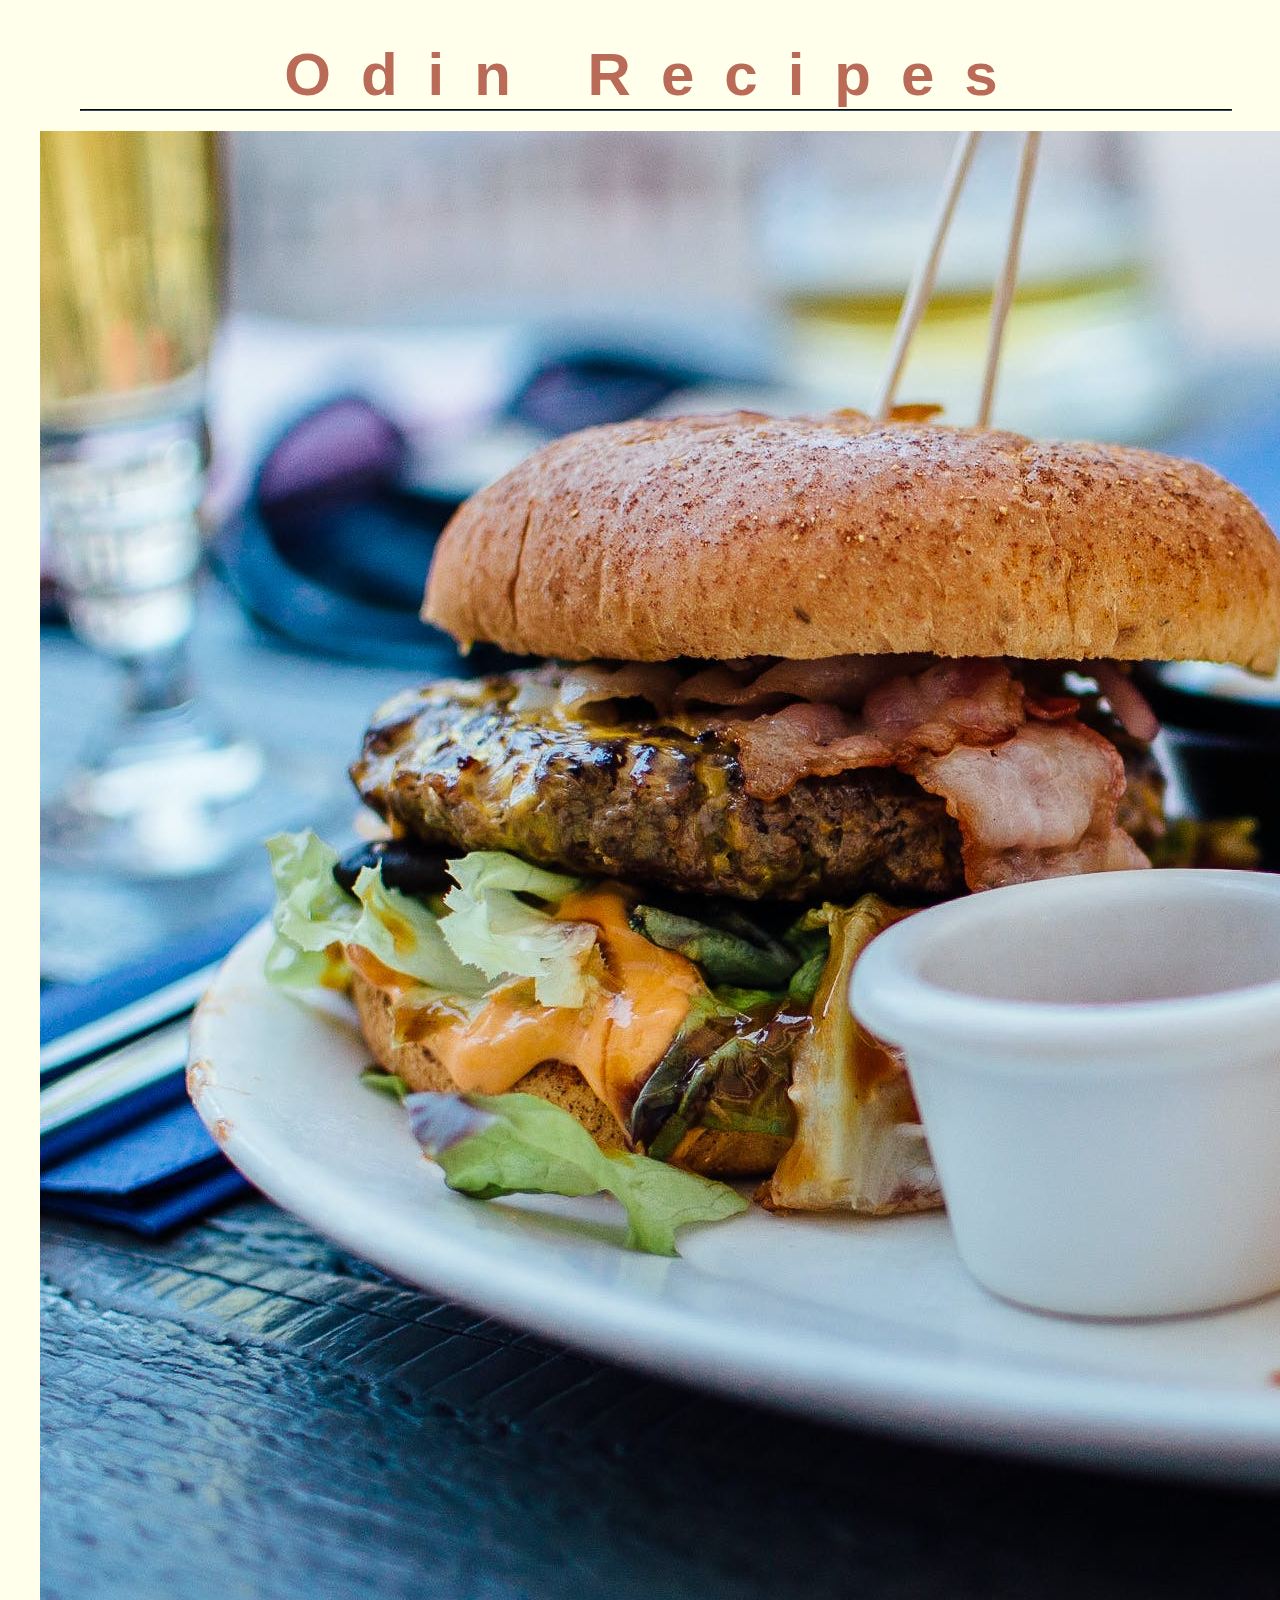
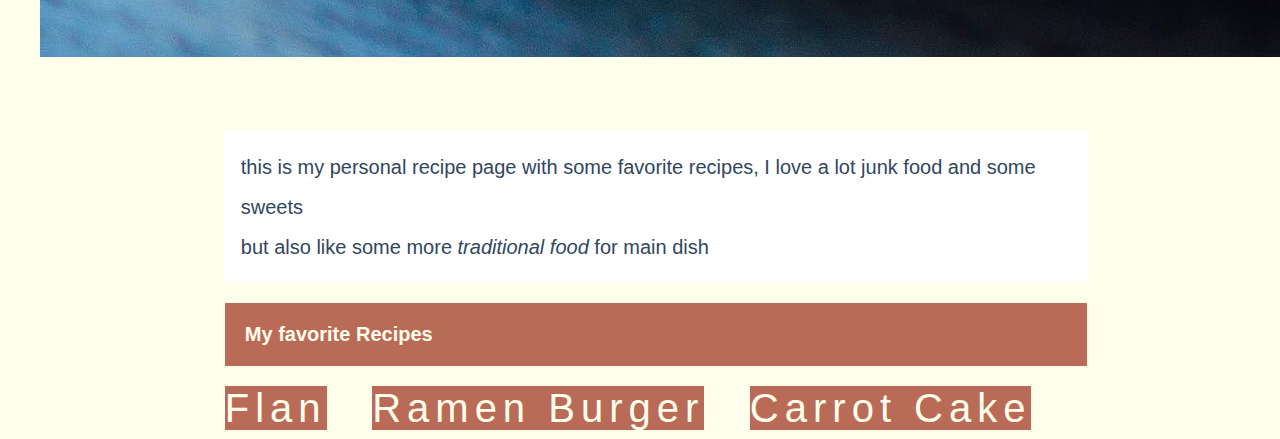
<file: index.html>
<!DOCTYPE html>
<html lang="en">
<head>
    <meta charset="UTF-8">
    <meta name="viewport" content="width=device-width, initial-scale=1.0">
    <link rel="stylesheet" href="./css/style.css">
    <title>Odin Recipes</title>
</head>
<body>
    <h1>
        Odin Recipes
        <hr>
        <img src="./img/home.jpg" alt="photo of plate with Hamburger and french fries" class="homePhoto" >
    </h1>
    
    <div class="content">
        <p> this is my personal recipe page with some favorite recipes, I love a lot junk food and some sweets<br>
            but also like some more <em>traditional food</em> for main dish
        </p>
        <h3>My favorite Recipes</h3>
        <a href="./recipes/flan.html">Flan</a>
        <a href="./recipes/ Ramen_Burger.html">Ramen Burger</a>
        <a href="./recipes/ Carrot_Cake.html">Carrot Cake</a>
    </div>
</body>
</html>
</file>
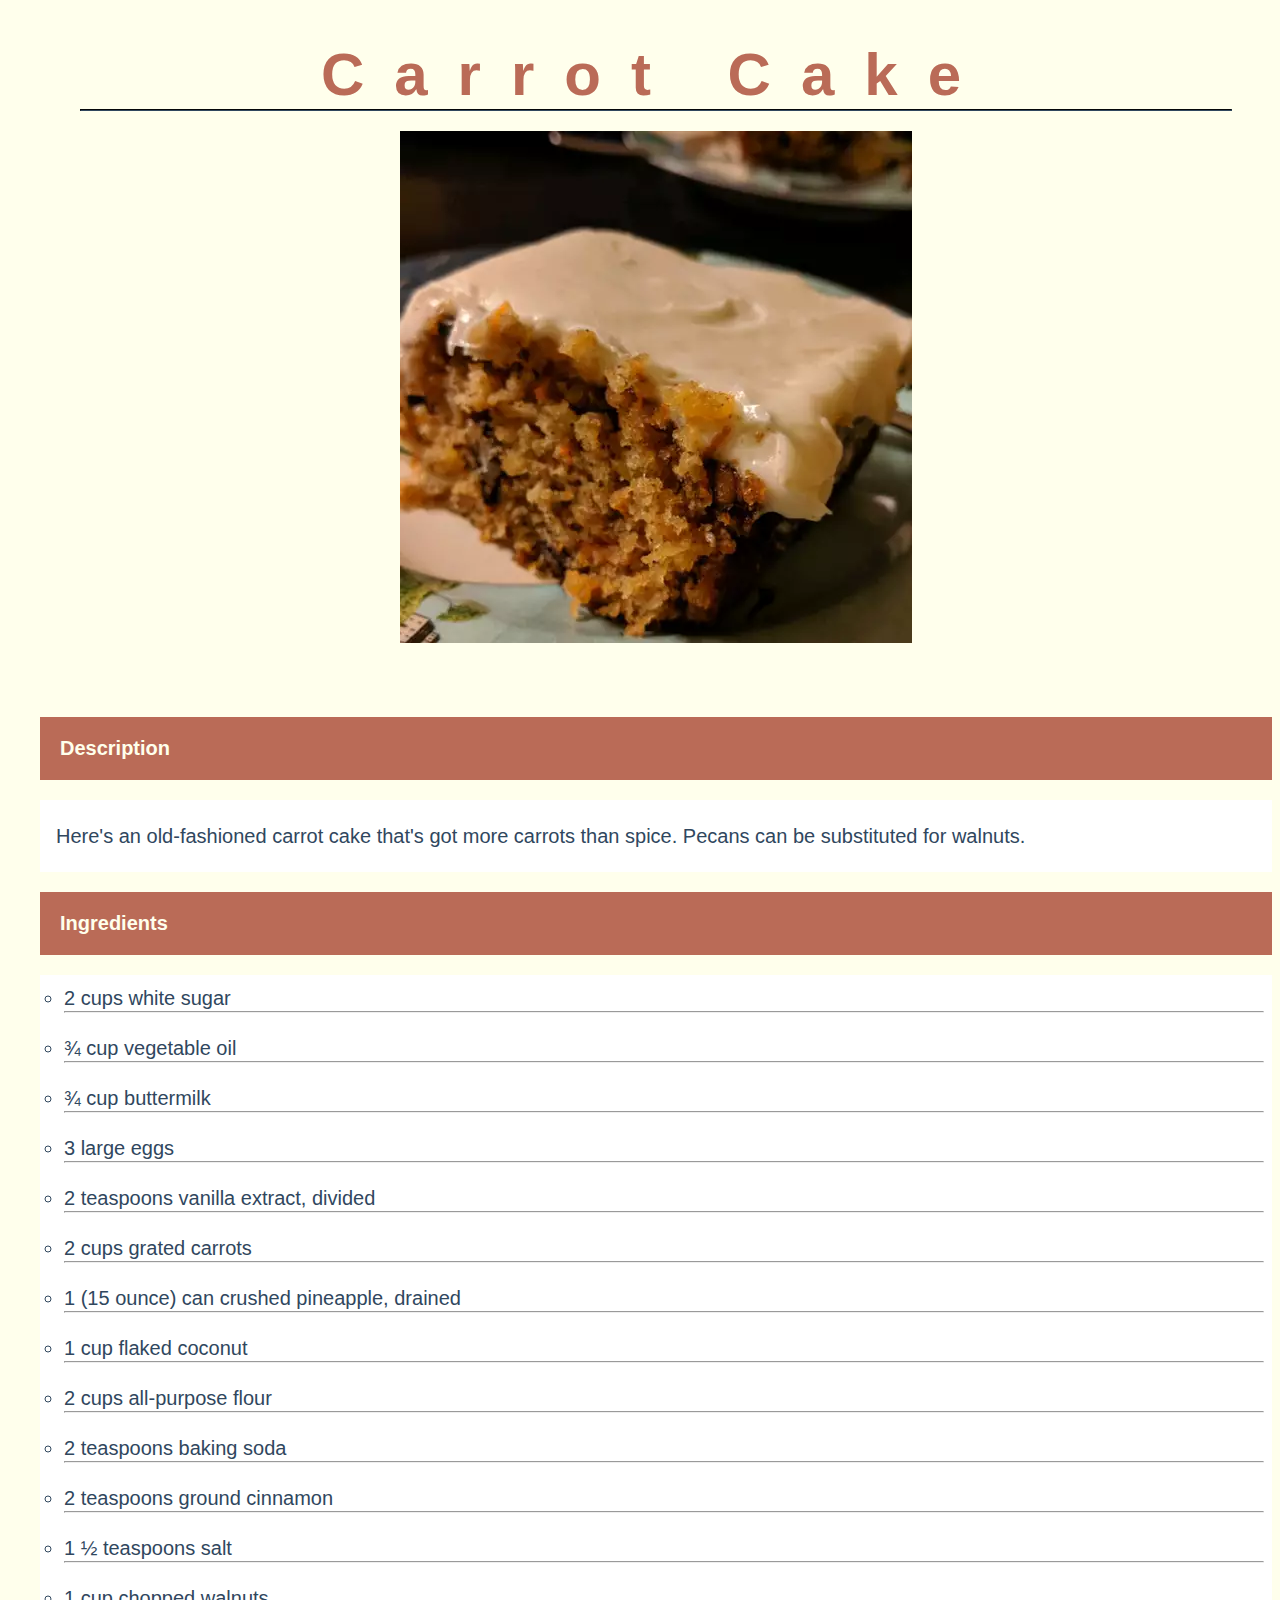
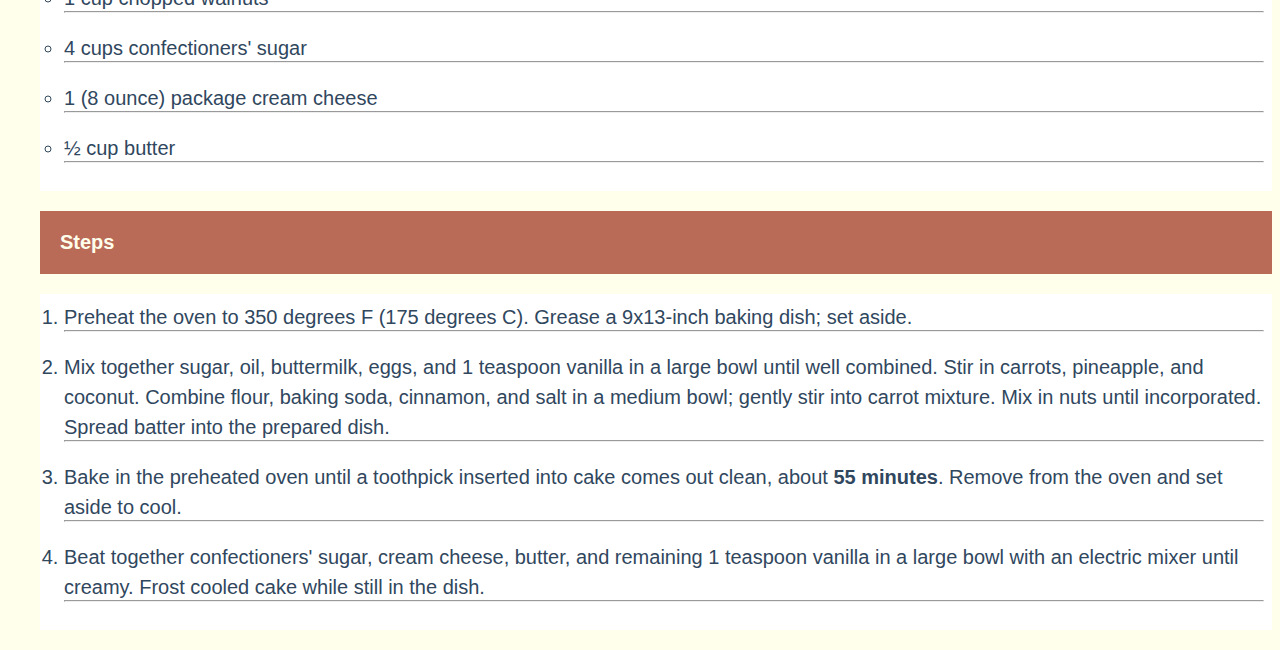
<file: recipes/ Carrot_Cake.html>
<!DOCTYPE html>
<html lang="en">
<head>
    <meta charset="UTF-8">
    <meta name="viewport" content="width=device-width, initial-scale=1.0">
    <link rel="stylesheet" href="../css/style.css">
    <title>Carrot Cake</title>
</head>
<body>
    <h1>
        Carrot Cake
        <hr>
        <img src="../img/CarrotCake" alt="a image of finished Carrot cake recipe" class="homePhoto">
    </h1>

    
    <h3>Description</h3>
    <p> Here's an old-fashioned carrot cake that's got more carrots than spice. Pecans can be substituted for walnuts.</p>
    <h3>Ingredients</h3>
    <ul>
        <li>2 cups white sugar<hr></li>
        <li>¾ cup vegetable oil<hr></li>
        <li>¾ cup buttermilk<hr></li>
        <li>3 large eggs<hr></li>
        <li>2 teaspoons vanilla extract, divided<hr></li>
        <li>2 cups grated carrots<hr></li>
        <li>1 (15 ounce) can crushed pineapple, drained<hr></li>
        <li>1 cup flaked coconut<hr></li>
        <li>2 cups all-purpose flour<hr></li>
        <li>2 teaspoons baking soda<hr></li>
        <li>2 teaspoons ground cinnamon<hr></li>
        <li>1 ½ teaspoons salt<hr></li>
        <li>1 cup chopped walnuts<hr></li>
        <li>4 cups confectioners' sugar<hr></li>
        <li>1 (8 ounce) package cream cheese<hr></li>
        <li>½ cup butter<hr></li>
    </ul>
    <h3>Steps</h3>
    <ol>
        <li> Preheat the oven to 350 degrees F (175 degrees C). Grease a 9x13-inch baking dish; set aside. <hr></li>
        <li> Mix together sugar, oil, buttermilk, eggs, and 1 teaspoon vanilla in a large bowl until well combined. Stir in carrots, pineapple, and coconut. Combine flour, baking soda, cinnamon, and salt in a medium bowl; gently stir into carrot mixture. Mix in nuts until incorporated. Spread batter into the prepared dish. <hr></li>
        <li> Bake in the preheated oven until a toothpick inserted into cake comes out clean, about <strong>55 minutes</strong>. Remove from the oven and set aside to cool. <hr></li>
        <li> Beat together confectioners' sugar, cream cheese, butter, and remaining 1 teaspoon vanilla in a large bowl with an electric mixer until creamy. Frost cooled cake while still in the dish. <hr></li>
    </ol>
</body>
</html>
</file>
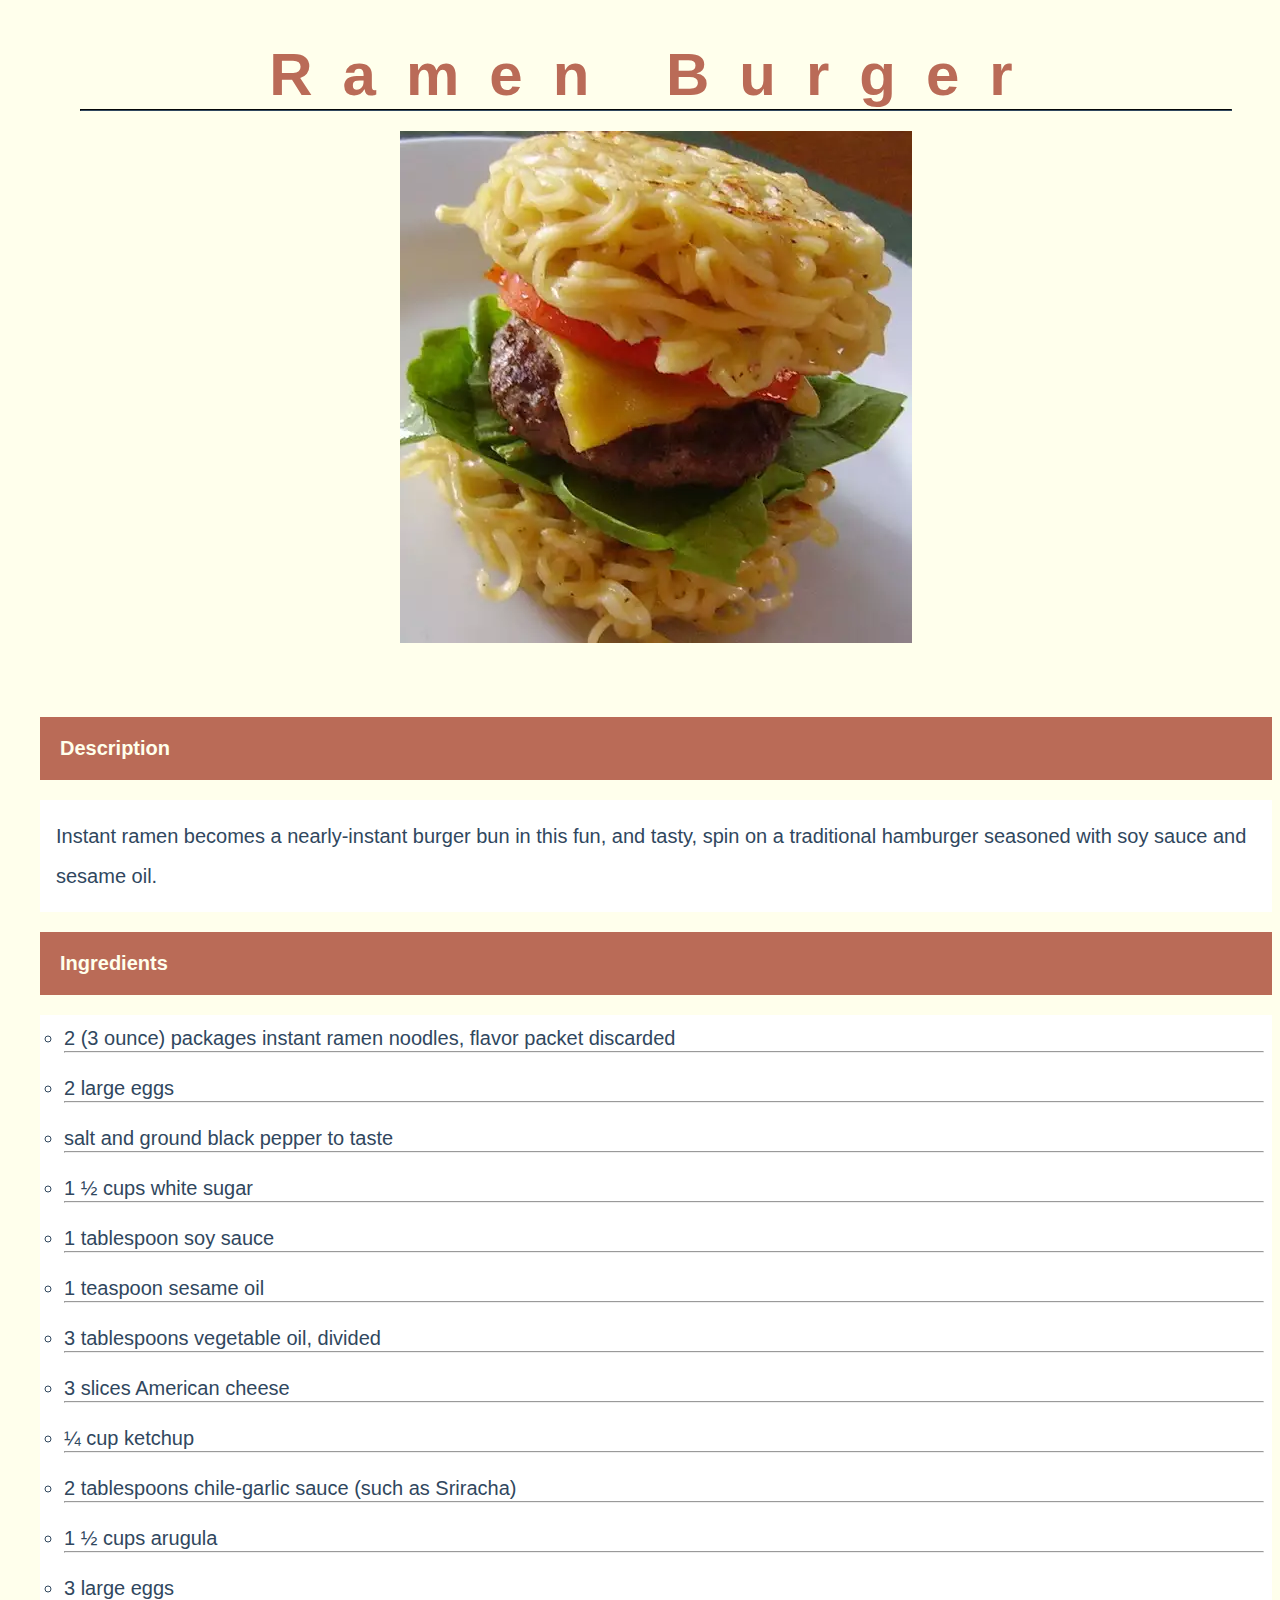
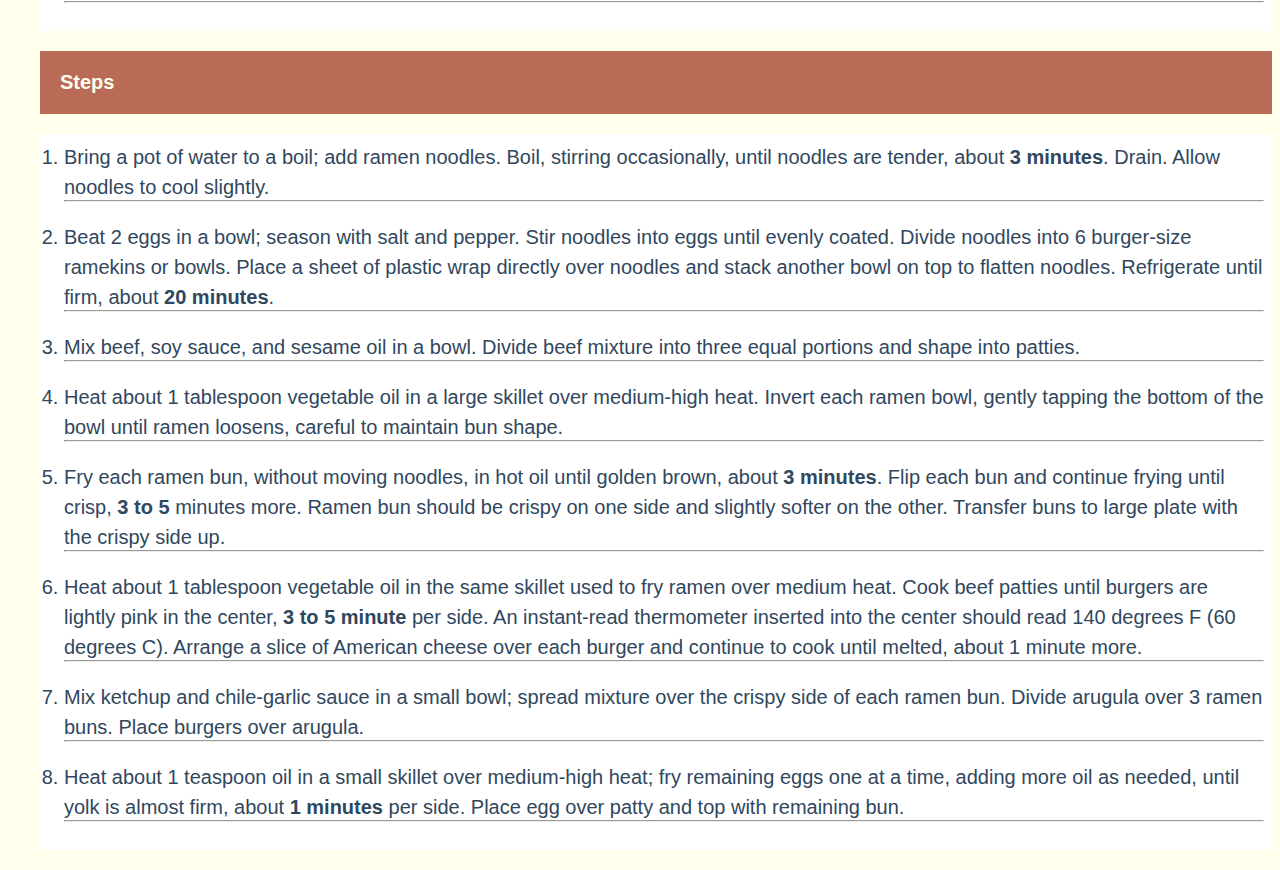
<file: recipes/ Ramen_Burger.html>
<!DOCTYPE html>
<html lang="en">
<head>
    <meta charset="UTF-8">
    <meta name="viewport" content="width=device-width, initial-scale=1.0">
    <link rel="stylesheet" href="../css/style.css">
    <title>Ramen Burger</title>
</head>
<body>
    <h1>
        Ramen Burger
        <hr>
        <img src="../img/ramenBugger" alt="a image of finished ramen burger recipe" class="homePhoto">
</h1>
    <h3>Description</h3>
    <p>Instant ramen becomes a nearly-instant burger bun in this fun, and tasty, spin on a traditional hamburger seasoned with soy sauce and sesame oil.</p>
    <h3>Ingredients</h3>
    <ul>
        <li>2 (3 ounce) packages instant ramen noodles, flavor packet discarded<hr></li>
        <li>2 large eggs<hr></li>
        <li>salt and ground black pepper to taste<hr></li>
        <li>1 ½ cups white sugar<hr></li>
        <li>1 tablespoon soy sauce<hr></li>
        <li>1 teaspoon sesame oil<hr></li>
        <li>3 tablespoons vegetable oil, divided<hr></li>
        <li>3 slices American cheese<hr></li>
        <li>¼ cup ketchup<hr></li>
        <li>2 tablespoons chile-garlic sauce (such as Sriracha)<hr></li>
        <li>1 ½ cups arugula<hr></li>
        <li>3 large eggs<hr></li>


    </ul>
    <h3>Steps</h3>
    <ol>
        <li> Bring a pot of water to a boil; add ramen noodles. Boil, stirring occasionally, until noodles are tender, about <strong>3 minutes</strong>. Drain. Allow noodles to cool slightly. <hr></li>
        <li>Beat 2 eggs in a bowl; season with salt and pepper. Stir noodles into eggs until evenly coated. Divide noodles into 6 burger-size ramekins or bowls. Place a sheet of plastic wrap directly over noodles and stack another bowl on top to flatten noodles. Refrigerate until firm, about <strong>20 minutes</strong>.<hr> </li>
        <li>Mix beef, soy sauce, and sesame oil in a bowl. Divide beef mixture into three equal portions and shape into patties. <hr></li>
        <li>Heat about 1 tablespoon vegetable oil in a large skillet over medium-high heat. Invert each ramen bowl, gently tapping the bottom of the bowl until ramen loosens, careful to maintain bun shape.<hr> </li>
        <li> Fry each ramen bun, without moving noodles, in hot oil until golden brown, about <strong>3 minutes</strong>. Flip each bun and continue frying until crisp, <strong>3 to 5</strong> minutes more. Ramen bun should be crispy on one side and slightly softer on the other. Transfer buns to large plate with the crispy side up.<hr> </li>
        <li> Heat about 1 tablespoon vegetable oil in the same skillet used to fry ramen over medium heat. Cook beef patties until burgers are lightly pink in the center, <strong>3 to 5 minute</strong> per side. An instant-read thermometer inserted into the center should read 140 degrees F (60 degrees C). Arrange a slice of American cheese over each burger and continue to cook until melted, about 1 minute more. <hr></li>
        <li> Mix ketchup and chile-garlic sauce in a small bowl; spread mixture over the crispy side of each ramen bun. Divide arugula over 3 ramen buns. Place burgers over arugula.<hr> </li>
        <li> Heat about 1 teaspoon oil in a small skillet over medium-high heat; fry remaining eggs one at a time, adding more oil as needed, until yolk is almost firm, about <strong>1 minutes</strong> per side. Place egg over patty and top with remaining bun.<hr> </li>
    </ol>
</body>
</html>
</file>
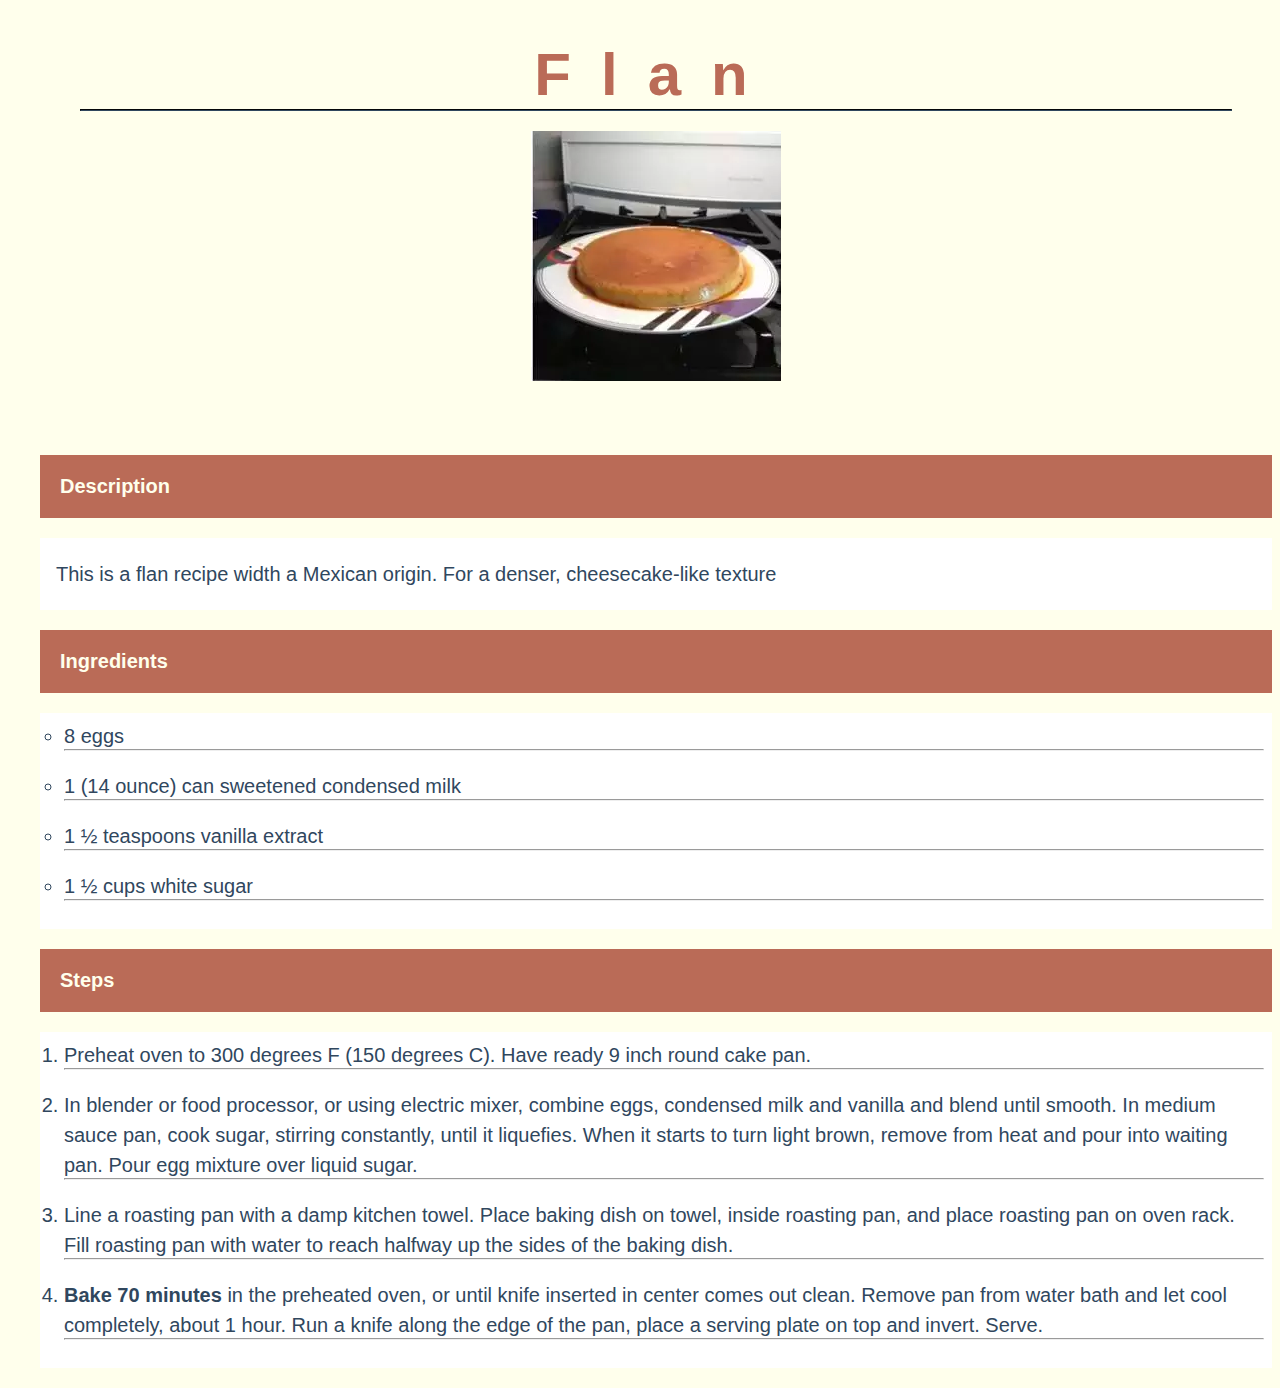
<file: recipes/flan.html>
<!DOCTYPE html>
<html lang="en">
<head>
    <meta charset="UTF-8">
    <meta name="viewport" content="width=device-width, initial-scale=1.0">
    <link rel="stylesheet" href="../css/style.css">
    <title>Flan</title>
</head>
<body>
    <h1>
        Flan
        <hr>
        <img src="../img/flan" alt="a image of finished flan recipe" class="homePhoto">
    </h1>

    
    <h3>Description</h3>
    <p>This is a flan recipe width a Mexican origin. For a denser, cheesecake-like texture</p>
    <h3>Ingredients</h3>
    <ul>
        <li>8 eggs<hr></li>
        <li>1 (14 ounce) can sweetened condensed milk<hr></li>
        <li>1 ½ teaspoons vanilla extract<hr></li>
        <li>1 ½ cups white sugar<hr></li>
    </ul>
    <h3>Steps</h3>
    <ol>
        <li>Preheat oven to 300 degrees F (150 degrees C). Have ready 9 inch round cake pan. <hr></li>
        <li>In blender or food processor, or using electric mixer, combine eggs, condensed milk and vanilla and blend until smooth. In medium sauce pan, cook sugar, stirring constantly, until it liquefies. When it starts to turn light brown, remove from heat and pour into waiting pan. Pour egg mixture over liquid sugar. <hr></li>
        <li>Line a roasting pan with a damp kitchen towel. Place baking dish on towel, inside roasting pan, and place roasting pan on oven rack. Fill roasting pan with water to reach halfway up the sides of the baking dish. <hr></li>
        <li><strong>Bake 70 minutes</strong> in the preheated oven, or until knife inserted in center comes out clean. Remove pan from water bath and let cool completely, about 1 hour. Run a knife along the edge of the pan, place a serving plate on top and invert. Serve. <hr></li>
    </ol>
</body>
</html>
</file>
<file: css/style.css>
*{
    font-family: Verdana, Geneva, Tahoma, sans-serif;
    color: #30475E;
    
    font-size: 20px;
}
body{
    background-color: #FFFFEC;
    margin-left: 2em;
}
h1{
    text-align: center;
    color: #BA6B57;
    font-size: 3em;
    letter-spacing: 0.5em;
    
    
    
}
h1 hr{
    border-color: #30475E;
    margin: 0em 2em;
}
p{
    line-height: 2em;
    background-color: white;
    padding: 16px;
}

p em{
    margin-left: 0;
}

a{
    background-color: #BA6B57;
    color: #FFFFEC;
    font-size: 2em;
    letter-spacing: 6px;
    text-decoration: none;
    margin-right: 1em;
}

.homePhoto{
    
    
    margin: 1em auto;
    
}

h2,h3,h4{
    background-color: #BA6B57;
    color: #FFFFEC;
    font-weight: bolder;
    padding: 1em;
}
li{
    margin-bottom: 1em;
    line-height: 1.5em;
    margin-left: 16px;
    
}
li hr{
    margin-top: -2px;
    
}
ul li{
    list-style: circle;   
    
}

.content{
    width: auto;
    margin: 0px 15%;
    
}
ol,ul{
    background-color: white;
    padding: 8px;
    
}
</file>
